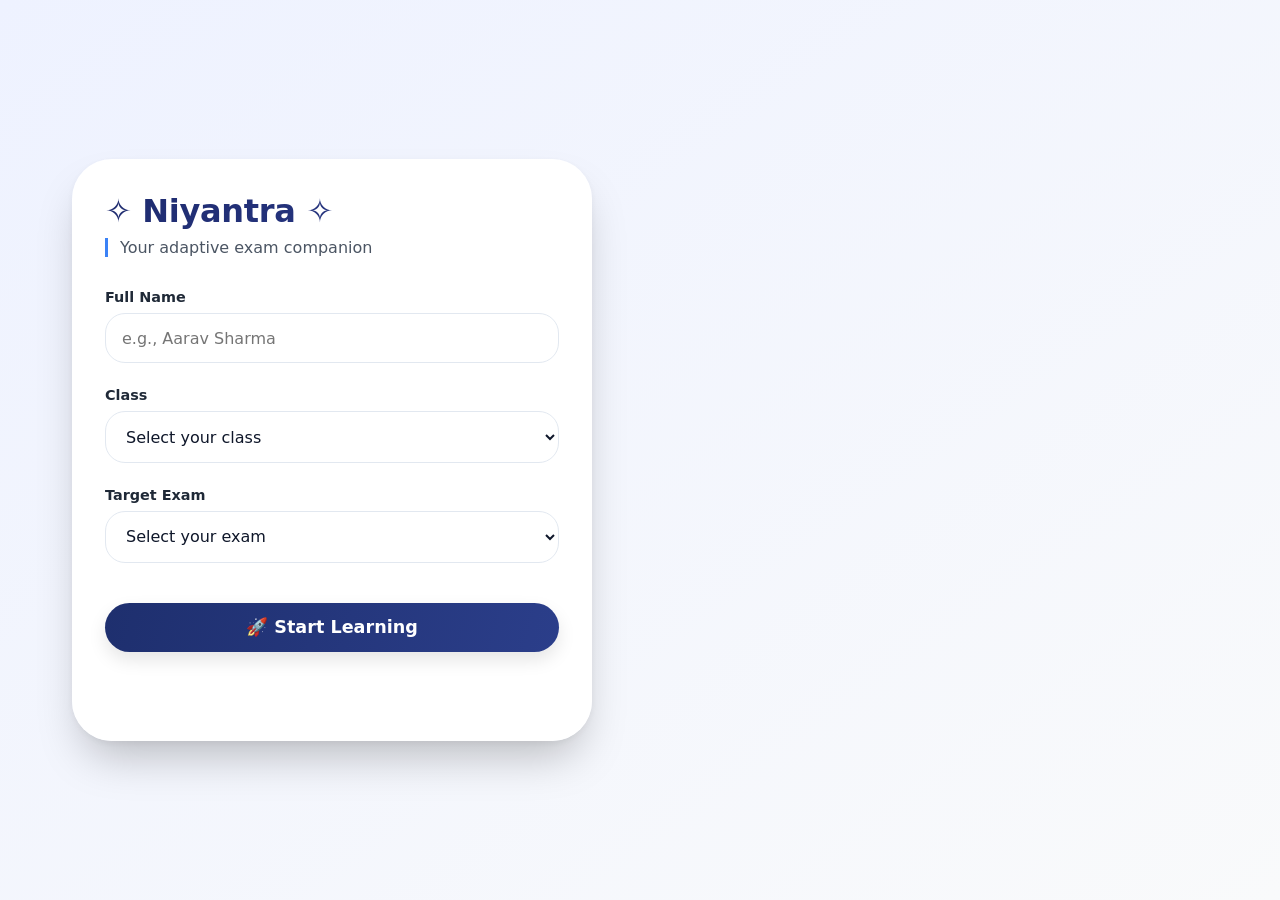
<file: login.html>
<!DOCTYPE html>
<html lang="en">
<head>
  <meta charset="UTF-8">
  <meta name="viewport" content="width=device-width, initial-scale=1.0, user-scalable=no">
  <title>Niyantra | Exam Hub</title>
  <style>
    * {
      margin: 0;
      padding: 0;
      box-sizing: border-box;
      font-family: system-ui, 'Segoe UI', 'Inter', -apple-system, BlinkMacSystemFont, 'Roboto', sans-serif;
    }

    body {
      background: linear-gradient(145deg, #eef2ff 0%, #f9fafb 100%);
      min-height: 100vh;
      display: flex;
      align-items: center;
      justify-content: center;
      transition: background 0.2s ease;
    }

    /* main app container */
    #app {
      width: 100%;
      max-width: 1400px;
      min-height: 100vh;
      display: flex;
      align-items: center;
      justify-content: center;
      padding: 1.5rem;
      transition: all 0.3s ease;
    }

    /* --- LOGIN CARD (Modern glass) --- */
    .login-container {
      width: 100%;
      max-width: 520px;
      background: rgba(255, 255, 255, 0.96);
      backdrop-filter: blur(0px);
      border-radius: 2.5rem;
      box-shadow: 0 25px 45px -12px rgba(0, 0, 0, 0.25), 0 2px 8px rgba(0, 0, 0, 0.05);
      padding: 2rem 2rem 2.5rem;
      transition: transform 0.2s, opacity 0.4s cubic-bezier(0.2, 0.9, 0.4, 1.1);
      border: 1px solid rgba(255,255,255,0.5);
    }

    .login-title {
      font-size: 2rem;
      font-weight: 700;
      background: linear-gradient(135deg, #1e2b6e, #2b3b8c);
      -webkit-background-clip: text;
      background-clip: text;
      color: transparent;
      margin-bottom: 0.5rem;
      letter-spacing: -0.3px;
    }

    .login-sub {
      color: #4b5563;
      margin-bottom: 2rem;
      font-weight: 500;
      border-left: 3px solid #3b82f6;
      padding-left: 0.75rem;
    }

    .input-group {
      margin-bottom: 1.5rem;
      display: flex;
      flex-direction: column;
      gap: 0.5rem;
    }

    .input-group label {
      font-weight: 600;
      color: #1f2937;
      font-size: 0.9rem;
    }

    input, select {
      padding: 0.9rem 1rem;
      border-radius: 1.25rem;
      border: 1.5px solid #e2e8f0;
      background: #ffffff;
      font-size: 1rem;
      transition: all 0.2s;
      outline: none;
      font-weight: 500;
      color: #0f172a;
    }

    input:focus, select:focus {
      border-color: #3b82f6;
      box-shadow: 0 0 0 3px rgba(59,130,246,0.2);
    }

    .start-btn {
      background: linear-gradient(105deg, #1e2f6e, #2b3e8a);
      color: white;
      font-weight: 700;
      font-size: 1.1rem;
      padding: 0.9rem;
      border: none;
      border-radius: 2rem;
      cursor: pointer;
      width: 100%;
      margin-top: 1rem;
      transition: transform 0.15s, box-shadow 0.2s;
      box-shadow: 0 8px 18px rgba(0, 0, 0, 0.1);
    }

    .start-btn:hover {
      transform: scale(0.98);
      background: linear-gradient(105deg, #162452, #1f3172);
      box-shadow: 0 4px 12px rgba(0, 0, 0, 0.15);
    }

    .error-msg {
      color: #dc2626;
      font-size: 0.8rem;
      margin-top: 0.3rem;
      font-weight: 500;
      background: #fee2e2;
      padding: 0.4rem 1rem;
      border-radius: 2rem;
      display: inline-block;
    }

    /* --- DASHBOARD LAYOUT (modern sidebar + content) --- */
    .dashboard-layout {
      width: 100%;
      background: #ffffff;
      border-radius: 2rem;
      box-shadow: 0 30px 50px -20px rgba(0, 0, 0, 0.2);
      overflow: hidden;
      display: flex;
      flex-direction: row;
      flex-wrap: wrap;
      min-height: 85vh;
      backdrop-filter: blur(0);
      transition: opacity 0.4s ease, transform 0.2s;
      animation: fadeSlideUp 0.35s cubic-bezier(0.2, 0.9, 0.4, 1.1);
    }

    @keyframes fadeSlideUp {
      0% { opacity: 0; transform: translateY(12px); }
      100% { opacity: 1; transform: translateY(0); }
    }

    /* Sidebar */
    .sidebar {
      background: #f8fafc;
      width: 280px;
      padding: 2rem 1.5rem;
      border-right: 1px solid #e9edf2;
      display: flex;
      flex-direction: column;
      justify-content: space-between;
    }

    .user-greeting {
      margin-bottom: 2rem;
    }

    .greeting-name {
      font-size: 1.5rem;
      font-weight: 800;
      background: linear-gradient(120deg, #0f2b5e, #1e3a8a);
      -webkit-background-clip: text;
      background-clip: text;
      color: transparent;
      line-height: 1.2;
    }

    .user-badge {
      background: #eef2ff;
      border-radius: 2rem;
      padding: 0.5rem 1rem;
      margin-top: 0.75rem;
      font-size: 0.8rem;
      font-weight: 600;
      color: #2563eb;
      display: inline-block;
    }

    .exam-card-mini {
      background: white;
      border-radius: 1.25rem;
      padding: 1rem;
      margin: 1rem 0;
      border: 1px solid #e2edff;
      box-shadow: 0 2px 6px rgba(0,0,0,0.02);
    }

    .logout-btn {
      background: transparent;
      border: 1.5px solid #e0e7ff;
      padding: 0.8rem;
      border-radius: 2rem;
      font-weight: 700;
      color: #b91c1c;
      cursor: pointer;
      margin-top: 2rem;
      transition: all 0.2s;
      font-size: 1rem;
    }

    .logout-btn:hover {
      background: #fee2e2;
      border-color: #f87171;
    }

    /* Main content */
    .main-content {
      flex: 1;
      padding: 2rem 2.5rem;
      background: white;
    }

    .welcome-header {
      margin-bottom: 2rem;
      border-bottom: 2px solid #eef2ff;
      padding-bottom: 1rem;
    }

    .stats-grid {
      display: grid;
      grid-template-columns: repeat(auto-fit, minmax(200px, 1fr));
      gap: 1.5rem;
      margin: 2rem 0;
    }

    .stat-card {
      background: #f1f5f9;
      border-radius: 1.5rem;
      padding: 1.5rem;
      transition: all 0.2s;
      text-align: center;
    }

    .stat-label {
      font-size: 0.85rem;
      text-transform: uppercase;
      font-weight: 700;
      color: #475569;
    }

    .stat-value {
      font-size: 2rem;
      font-weight: 800;
      color: #0f2b5e;
      margin-top: 0.5rem;
    }

    .feature-card {
      background: linear-gradient(135deg, #fef9e6, #fff7ed);
      border-radius: 1.5rem;
      padding: 1.5rem;
      margin-top: 1.8rem;
      border-left: 6px solid #f59e0b;
    }

    @media (max-width: 720px) {
      .dashboard-layout {
        flex-direction: column;
      }
      .sidebar {
        width: 100%;
        border-right: none;
        border-bottom: 1px solid #e9edf2;
      }
      .main-content {
        padding: 1.5rem;
      }
      .login-container {
        padding: 1.5rem;
      }
    }

    /* Transitions */
    .fade-transition {
      transition: opacity 0.35s ease-in-out;
    }

    .hidden-state {
      display: none;
    }

    .visible-state {
      display: flex;
    }
  </style>
</head>
<body>
<div id="app"></div>

<script>
  // ---------- STORAGE KEYS ----------
  const SESSION_KEY = "niyantra_session";

  // ---------- Helper: session management ----------
  function getSession() {
    const raw = localStorage.getItem(SESSION_KEY);
    if (!raw) return null;
    try {
      const session = JSON.parse(raw);
      if (session && session.isLoggedIn === true) {
        // basic integrity: ensure required fields
        if (session.name && session.class && session.exam) {
          return session;
        } else {
          // corrupted session
          localStorage.removeItem(SESSION_KEY);
          return null;
        }
      }
      return null;
    } catch(e) {
      localStorage.removeItem(SESSION_KEY);
      return null;
    }
  }

  function saveSession(sessionObj) {
    localStorage.setItem(SESSION_KEY, JSON.stringify(sessionObj));
  }

  function clearSession() {
    localStorage.removeItem(SESSION_KEY);
  }

  // ----- UI state roots -----
  let currentView = "login"; // "login" or "dashboard"
  let appRoot = null;
  let loginContainer = null;
  let dashboardContainer = null;

  // ----- Dashboard dynamic data (derived from session) -----
  let activeSession = null;

  // Helper to render dashboard content with fresh session
  function renderDashboardUI(session) {
    if (!dashboardContainer) return;
    // Populate sidebar and main area dynamically based on session
    const { name, class: studentClass, exam, loginTime } = session;
    const formattedDate = new Date(loginTime).toLocaleString();
    
    // Build HTML structure
    dashboardContainer.innerHTML = `
      <div class="dashboard-layout">
        <!-- SIDEBAR -->
        <aside class="sidebar">
          <div>
            <div class="user-greeting">
              <div class="greeting-name">⚡ ${escapeHtml(name)}</div>
              <div class="user-badge">${escapeHtml(studentClass)}th Grade</div>
            </div>
            <div class="exam-card-mini">
              <div style="font-weight:600; color:#1e40af;">🎯 Target Exam</div>
              <div style="font-size:1.4rem; font-weight:800; margin-top:6px;">${escapeHtml(exam)}</div>
              <div style="font-size:0.7rem; color:#4b5563; margin-top:8px;">Session active since</div>
              <div style="font-size:0.7rem;">${formattedDate}</div>
            </div>
          </div>
          <button id="logout-sidebar-btn" class="logout-btn">🚪 Logout & Exit</button>
        </aside>

        <!-- MAIN DASHBOARD CONTENT -->
        <main class="main-content">
          <div class="welcome-header">
            <h1 style="font-size:1.8rem; font-weight:700;">Welcome back, ${escapeHtml(name)} 🎓</h1>
            <p style="color:#4b5563; margin-top:0.5rem;">Your personalized dashboard • ${escapeHtml(exam)} aspirant</p>
          </div>

          <div class="stats-grid">
            <div class="stat-card">
              <div class="stat-label">Mock Tests</div>
              <div class="stat-value">12</div>
              <div style="font-size:0.75rem;">🔥 4 this week</div>
            </div>
            <div class="stat-card">
              <div class="stat-label">Study Streak</div>
              <div class="stat-value">${Math.floor(Math.random() * 20) + 3} days</div>
            </div>
            <div class="stat-card">
              <div class="stat-label">Avg Score</div>
              <div class="stat-value">${Math.floor(Math.random() * 30) + 65}%</div>
            </div>
          </div>

          <div class="feature-card">
            <h3 style="font-weight:800; margin-bottom:10px;">📘 Recommended for ${escapeHtml(exam)}</h3>
            <p>Personalized practice sets based on your ${escapeHtml(studentClass)}th syllabus. Daily targets, video lectures, and previous year papers.</p>
            <div style="margin-top:15px; display:flex; gap:12px; flex-wrap:wrap;">
              <span style="background:#eef2ff; padding:5px 12px; border-radius:40px;">📅 Daily Planner</span>
              <span style="background:#eef2ff; padding:5px 12px; border-radius:40px;">📊 Performance Analytics</span>
              <span style="background:#eef2ff; padding:5px 12px; border-radius:40px;">🎯 AI Doubt Solver</span>
            </div>
          </div>
          <div style="margin-top:2rem; font-size:0.85rem; color:#6c757d; border-top:1px solid #edf2f7; padding-top:1rem;">
            ⚡ Niyantra • Seamless learning experience
          </div>
        </main>
      </div>
    `;

    // Attach logout event to the button inside sidebar after rendering
    const logoutBtn = document.getElementById('logout-sidebar-btn');
    if (logoutBtn) {
      logoutBtn.addEventListener('click', (e) => {
        e.preventDefault();
        performLogout();
      });
    }
  }

  // simple escape to avoid XSS
  function escapeHtml(str) {
    if (!str) return '';
    return str.replace(/[&<>]/g, function(m) {
      if (m === '&') return '&amp;';
      if (m === '<') return '&lt;';
      if (m === '>') return '&gt;';
      return m;
    }).replace(/[\uD800-\uDBFF][\uDC00-\uDFFF]/g, function(c) {
      return c;
    });
  }

  // Build login screen UI dynamically and attach events
  function buildLoginScreen() {
    if (!loginContainer) return;
    loginContainer.innerHTML = `
      <div class="login-container">
        <div class="login-title">✧ Niyantra ✧</div>
        <div class="login-sub">Your adaptive exam companion</div>
        
        <div class="input-group">
          <label>Full Name</label>
          <input type="text" id="login-name" placeholder="e.g., Aarav Sharma" autocomplete="off">
        </div>
        
        <div class="input-group">
          <label>Class</label>
          <select id="login-class">
            <option value="" disabled selected>Select your class</option>
            <option value="6">6th Grade</option>
            <option value="7">7th Grade</option>
            <option value="8">8th Grade</option>
            <option value="9">9th Grade</option>
            <option value="10">10th Grade</option>
            <option value="11">11th Grade</option>
            <option value="12">12th Grade</option>
          </select>
        </div>
        
        <div class="input-group">
          <label>Target Exam</label>
          <select id="login-exam">
            <option value="" disabled selected>Select your exam</option>
            <option value="JEE">JEE (Main + Advanced)</option>
            <option value="NEET">NEET (UG)</option>
            <option value="NDA">NDA</option>
            <option value="KCET">KCET</option>
          </select>
        </div>
        
        <button id="start-learning-btn" class="start-btn">🚀 Start Learning</button>
        <div id="login-error-area" style="margin-top: 1rem; min-height: 2rem;"></div>
      </div>
    `;

    const nameInput = document.getElementById('login-name');
    const classSelect = document.getElementById('login-class');
    const examSelect = document.getElementById('login-exam');
    const startBtn = document.getElementById('start-learning-btn');
    const errorArea = document.getElementById('login-error-area');

    const showError = (msg) => {
      errorArea.innerHTML = `<div class="error-msg">⚠️ ${msg}</div>`;
    };
    const clearError = () => { errorArea.innerHTML = ''; };

    const handleLogin = () => {
      clearError();
      const name = nameInput ? nameInput.value.trim() : '';
      const selectedClass = classSelect ? classSelect.value : '';
      const selectedExam = examSelect ? examSelect.value : '';

      if (!name) {
        showError("Name cannot be empty");
        return;
      }
      if (!selectedClass || selectedClass === "") {
        showError("Please select your class");
        return;
      }
      if (!selectedExam || selectedExam === "") {
        showError("Please select your exam");
        return;
      }

      // create session object
      const newSession = {
        isLoggedIn: true,
        name: name,
        class: selectedClass,
        exam: selectedExam,
        loginTime: new Date().toISOString()
      };
      saveSession(newSession);
      activeSession = newSession;
      // smooth transition: fade out login, show dashboard
      switchToDashboardWithFade();
    };

    startBtn.addEventListener('click', handleLogin);
    // optional enter key support
    const inputs = [nameInput, classSelect, examSelect];
    inputs.forEach(input => {
      if (input) {
        input.addEventListener('keypress', (e) => {
          if (e.key === 'Enter') handleLogin();
        });
      }
    });
  }

  // LOGOUT system: clear storage, reset active session, switch to login
  function performLogout() {
    clearSession();
    activeSession = null;
    // Transition to login with smoothness: first remove dashboard visibility, then show login
    if (dashboardContainer) dashboardContainer.classList.add('hidden-state');
    if (loginContainer) {
      loginContainer.classList.remove('hidden-state');
      // also ensure any stale errors are cleared, rebuild login ui or just refresh content?
      // For consistency we rebuild login screen to clear any leftover fields (fresh state)
      buildLoginScreen();
    }
    currentView = "login";
    // small UI class adjustment for wrapper
    if (appRoot) {
      appRoot.style.opacity = '1';
    }
    // re-trigger any layout assurance
  }

  // Fade & Switch: login -> dashboard without reload
  function switchToDashboardWithFade() {
    if (!loginContainer || !dashboardContainer) return;
    // apply opacity transition for smoothness
    loginContainer.style.transition = "opacity 0.25s ease";
    loginContainer.style.opacity = "0";
    
    setTimeout(() => {
      loginContainer.classList.add('hidden-state');
      loginContainer.style.opacity = "";
      // Update dashboard with fresh session from activeSession or fetch from storage
      const freshSession = getSession();
      if (freshSession) {
        activeSession = freshSession;
        renderDashboardUI(activeSession);
      } else if (activeSession) {
        renderDashboardUI(activeSession);
      } else {
        // fallback: shouldn't happen, but if no session -> back to login
        performLogout();
        return;
      }
      dashboardContainer.classList.remove('hidden-state');
      dashboardContainer.style.opacity = "0";
      // force reflow + fade in
      dashboardContainer.style.transition = "opacity 0.3s ease";
      dashboardContainer.style.opacity = "1";
      currentView = "dashboard";
    }, 200);
  }

  // Auto-login handler: on every load checks localStorage and immediately shows correct view
  function initAppWithAutoLogin() {
    appRoot = document.getElementById('app');
    if (!appRoot) return;

    // Create two containers (login, dashboard) but both are children of #app
    appRoot.innerHTML = `
      <div id="login-screen-container" style="width:100%; display:flex; justify-content:center;"></div>
      <div id="dashboard-screen-container" style="width:100%; display:flex; justify-content:center;"></div>
    `;
    loginContainer = document.getElementById('login-screen-container');
    dashboardContainer = document.getElementById('dashboard-screen-container');

    // Check session BEFORE any rendering logic
    const existingSession = getSession();
    
    if (existingSession && existingSession.isLoggedIn === true) {
      // Valid session -> directly load dashboard state, hide login
      activeSession = existingSession;
      // Build dashboard inside dashboard container
      renderDashboardUI(activeSession);
      // Ensure login container hidden, dashboard visible
      loginContainer.classList.add('hidden-state');
      dashboardContainer.classList.remove('hidden-state');
      dashboardContainer.style.opacity = "1";
      currentView = "dashboard";
    } else {
      // No session: show login only, dashboard hidden
      // Build fresh login UI
      buildLoginScreen();
      loginContainer.classList.remove('hidden-state');
      dashboardContainer.classList.add('hidden-state');
      currentView = "login";
      // ensure any old session remnant is purged
      clearSession();
      activeSession = null;
    }
    
    // Add extra event to catch any manual logout from dashboard (already added inside renderDashboardUI)
    // also optional window event for storage sync (if multiple tabs) but not mandatory for core spec
    // ensure logout persists across refreshes by design (already)
  }

  // For robustness, re-check if dashboard logout button must be attached dynamically after re-renders
  // However renderDashboardUI already attaches logout inside. 
  // We also expose a global listener for any edge logout due to re-renders after session changes (none).
  
  // Add a safeguard that after any potential state corruption we still don't flicker.
  window.addEventListener('load', () => {
    initAppWithAutoLogin();
    // Additional: listen to storage events (optional) to logout from other tabs? but not required, but nice
    window.addEventListener('storage', (event) => {
      if (event.key === SESSION_KEY) {
        // session changed in another tab: re-evaluate current state
        const newSession = getSession();
        if (!newSession && currentView === 'dashboard') {
          // forced logout from another tab, so perform logout locally without reload flicker
          performLogout();
        } else if (newSession && currentView === 'login') {
          // someone logged in another tab, but we stick to spec: each tab independent, but we can auto-switch? 
          // To avoid confusion, we keep current tab's session independent but we could optionally reload state. 
          // Better to respect user session: if new session exists but we are in login and current session null, we should switch.
          if (!activeSession && getSession()) {
            // Reload state: switch to dashboard
            const syncedSession = getSession();
            if (syncedSession) {
              activeSession = syncedSession;
              renderDashboardUI(activeSession);
              loginContainer.classList.add('hidden-state');
              dashboardContainer.classList.remove('hidden-state');
              currentView = 'dashboard';
            }
          }
        }
      }
    });
  });
</script>
</body>
</html>
</file>
